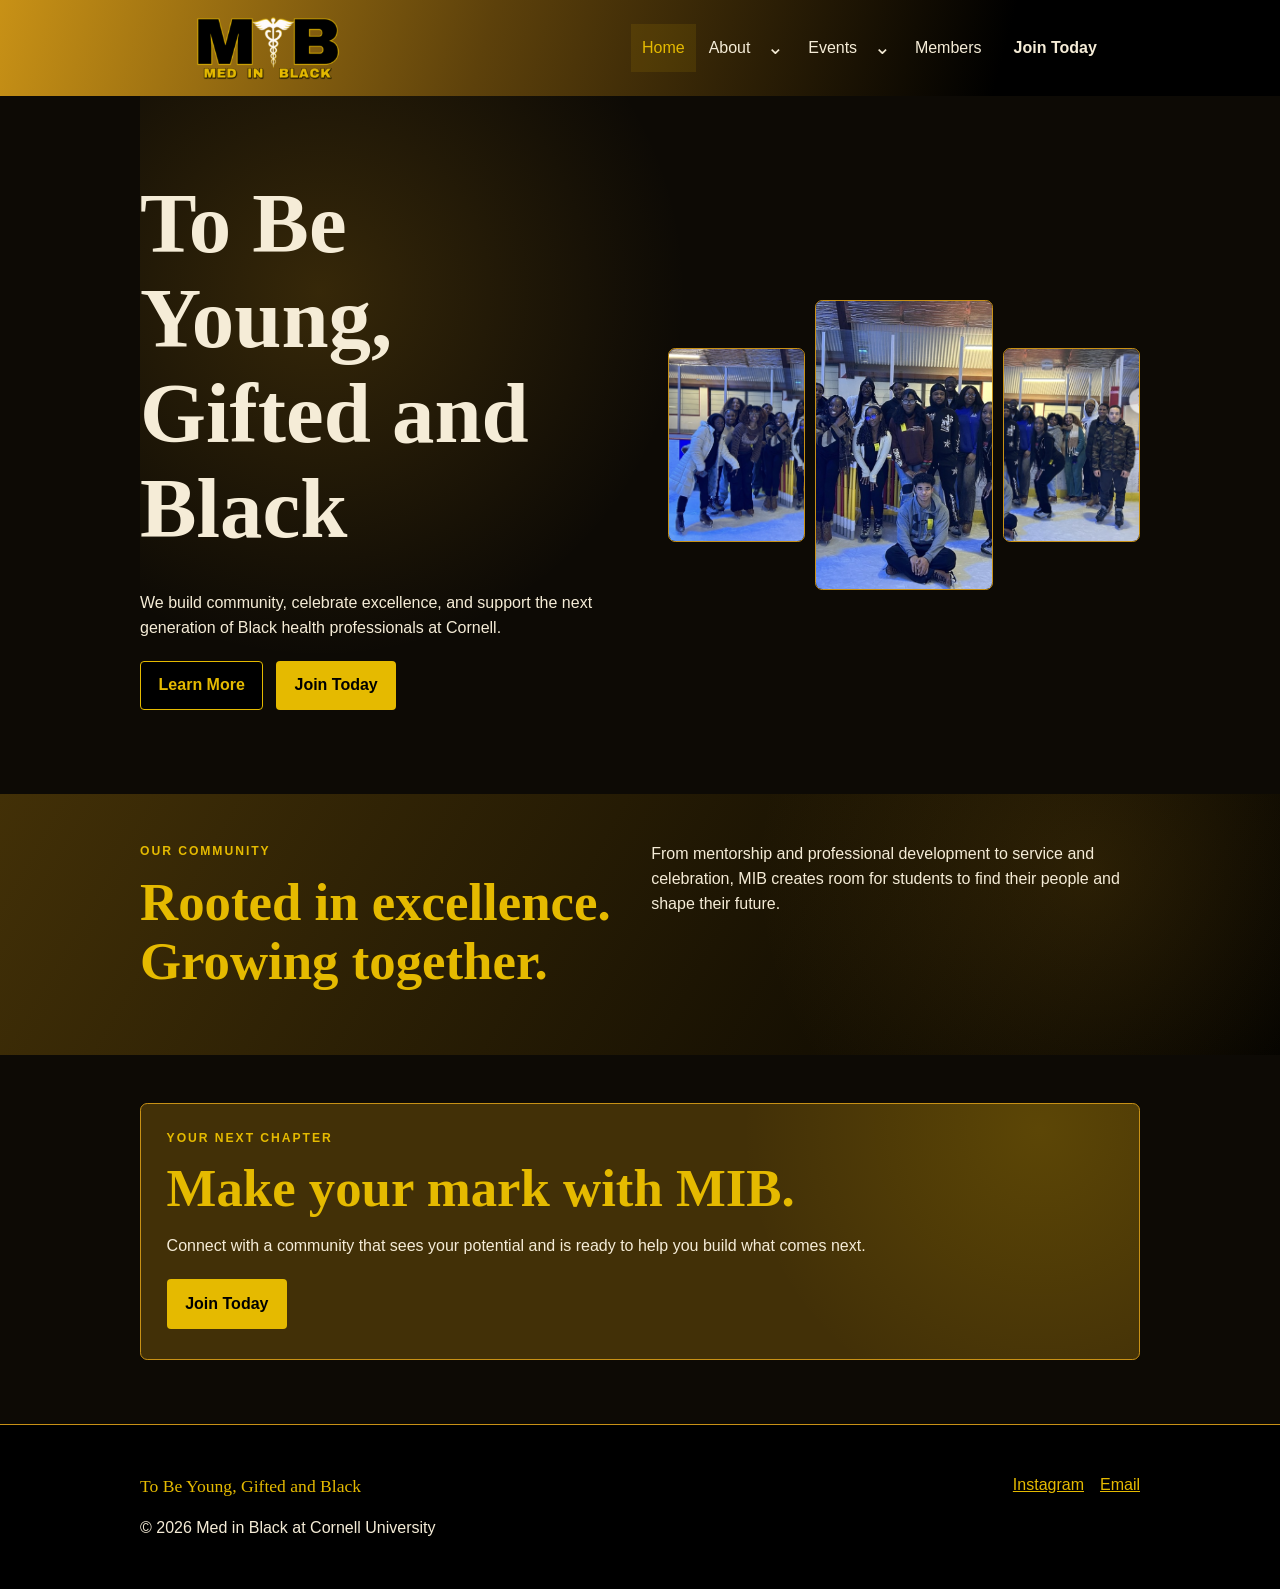
<file: index.html>
<!DOCTYPE html>
<html lang="en">
<head>
  <meta charset="UTF-8">
  <meta name="viewport" content="width=device-width, initial-scale=1">
  <script src="scripts/menu.js" defer></script>
  <script src="scripts/reveal.js" defer></script>
  <link rel="stylesheet" href="styles/site.css">
  <title>Med in Black at Cornell</title>
</head>
<body>
  <header class="site-header">
    <div class="site-header-inner page-frame">
      <a class="site-logo" href="index.html"><picture><img src="images/logo.png" alt="Med in Black home"></picture></a>
      <button class="menu-toggle" type="button" aria-expanded="false" aria-controls="site-navigation" aria-label="Open menu"><span class="hamburger-icon" aria-hidden="true"><span></span><span></span><span></span></span></button>
      <nav class="site-navigation" id="site-navigation" aria-label="Main navigation">
        <div class="drawer-heading"><p>Med in Black</p><button class="drawer-close" type="button" aria-label="Close menu">&times;</button></div>
        <div class="drawer-university"><picture><img src="images/logo.png" alt=""></picture><span>Cornell University</span></div>
        <p class="navigation-label">Navigation</p>
        <ul class="nav-menu">
          <li class="nav-item"><a href="index.html" aria-current="page"><span class="nav-icon" aria-hidden="true"><svg viewBox="0 0 24 24"><path d="M3 11.5 12 4l9 7.5M5.5 10v9h13v-9M9.5 19v-5h5v5"></path></svg></span>Home</a></li>
          <li class="nav-item nav-item-dropdown"><button class="dropdown-toggle" type="button" aria-expanded="false"><span class="nav-icon" aria-hidden="true"><svg viewBox="0 0 24 24"><path d="m12 3 1.7 5.3L19 10l-5.3 1.7L12 17l-1.7-5.3L5 10l5.3-1.7L12 3Z"></path></svg></span>About<span class="chevron" aria-hidden="true">⌄</span></button><ul class="dropdown-menu"><li><a href="about.html">About overview</a></li><li><a href="about.html#coming-soon">Coming soon</a></li></ul></li>
          <li class="nav-item nav-item-dropdown"><button class="dropdown-toggle" type="button" aria-expanded="false"><span class="nav-icon" aria-hidden="true"><svg viewBox="0 0 24 24"><circle cx="12" cy="12" r="8"></circle><path d="M12 8v5l3 2"></path></svg></span>Events<span class="chevron" aria-hidden="true">⌄</span></button><ul class="dropdown-menu"><li><a href="events.html#year-2025-26">2025-26 archive</a></li><li><a href="events.html#year-2024-25">2024-25 archive</a></li></ul></li>
          <li class="nav-item"><a href="members.html"><span class="nav-icon" aria-hidden="true"><svg viewBox="0 0 24 24"><path d="m12 3 7 9-7 9-7-9 7-9Z"></path></svg></span>Members</a></li>
          <li class="nav-item nav-item-join"><a class="button button-gold" href="#join-today">Join Today</a></li>
        </ul>
        <p class="drawer-motto">To Be Young, Gifted and Black</p>
      </nav>
      <button class="drawer-overlay" type="button" aria-label="Close menu"></button>
    </div>
  </header>
  <main>
    <section class="hero page-frame" aria-labelledby="hero-title">
      <div class="hero-heading-row">
        <div class="hero-text">
          <h1 id="hero-title">To Be Young, Gifted and Black</h1>
          <div class="hero-support">
            <p>We build community, celebrate excellence, and support the next generation of Black health professionals at Cornell.</p>
            <!-- TODO: replace with Google Form link --><a class="button button-dark" href="#">Learn More</a>
            <!-- TODO: replace with Google Form link --><a class="button button-gold" href="#">Join Today</a>
          </div>
        </div>
        <div class="photo-collage" aria-label="Med in Black community photos">
          <figure class="collage-panel collage-panel-left"><picture><img src="images/actives.png" alt="Med in Black members gathered together"></picture></figure>
          <figure class="collage-panel collage-panel-center"><picture><img src="images/actives.png" alt="Med in Black active members gathered together"></picture></figure>
          <figure class="collage-panel collage-panel-right"><picture><img src="images/actives.png" alt="Med in Black members gathered together"></picture></figure>
        </div>
      </div>
    </section>
    <section class="intro-band reveal-on-scroll" aria-labelledby="welcome-title"><div class="page-frame split-section"><div><p class="eyebrow">Our community</p><h2 id="welcome-title">Rooted in excellence. Growing together.</h2></div><p>From mentorship and professional development to service and celebration, MIB creates room for students to find their people and shape their future.</p></div></section>
    <section class="page-section page-frame reveal-on-scroll" id="join-today"><div class="callout"><p class="eyebrow">Your next chapter</p><h2>Make your mark with MIB.</h2><p>Connect with a community that sees your potential and is ready to help you build what comes next.</p><!-- TODO: replace with Google Form link --><a class="button button-gold" href="#">Join Today</a></div></section>
  </main>
  <footer class="site-footer"><div class="footer-inner page-frame"><div><p class="footer-motto">To Be Young, Gifted and Black</p><p>&copy; 2026 Med in Black at Cornell University</p></div><nav aria-label="Social and contact links"><ul class="footer-links"><li><a href="https://instagram.com/[HANDLE]">Instagram</a></li><li><a href="mailto:[EMAIL]">Email</a></li></ul></nav></div></footer>
</body>
</html>
</file>
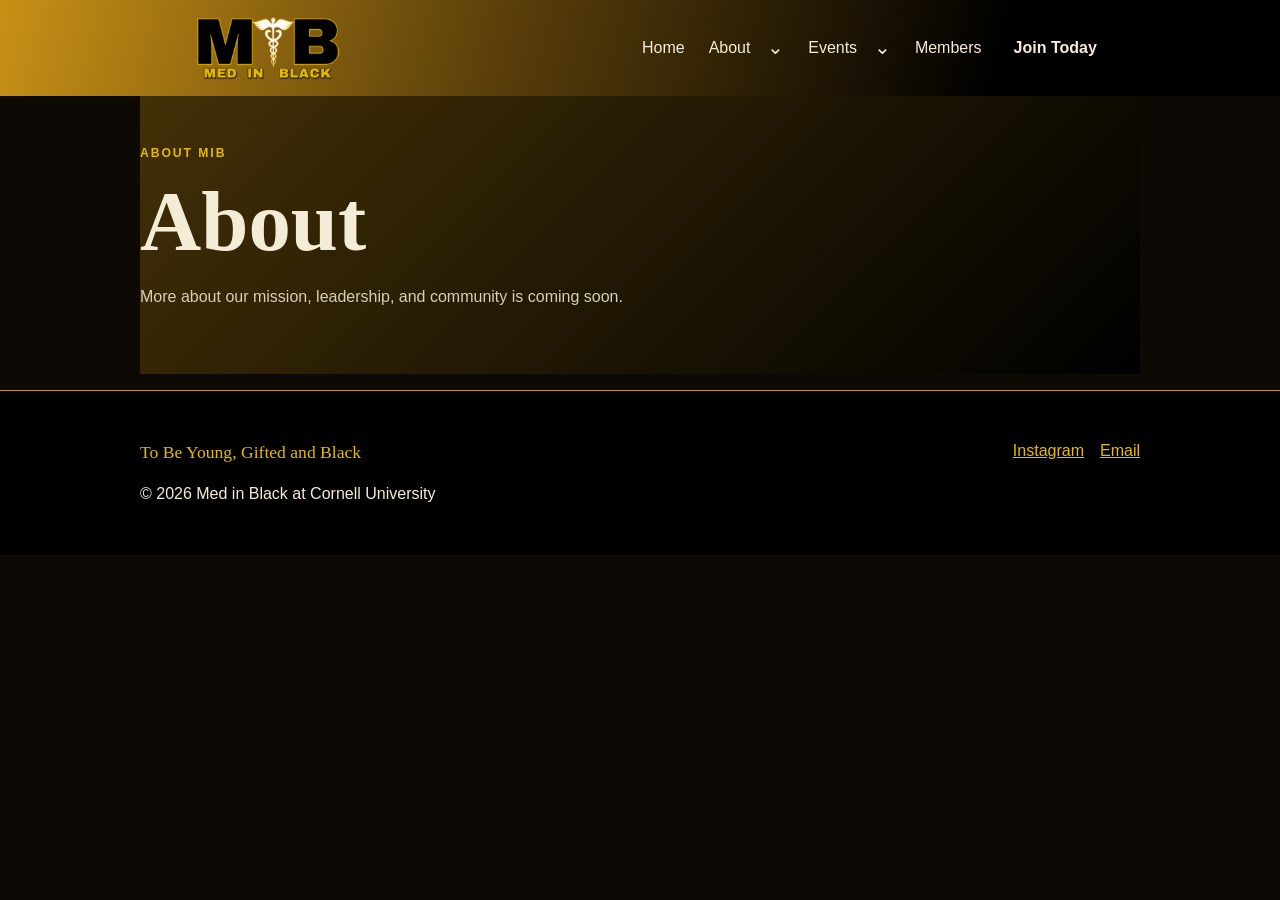
<file: about.html>
<!DOCTYPE html>
<html lang="en">
<head>
  <meta charset="UTF-8">
  <meta name="viewport" content="width=device-width, initial-scale=1">
  <script src="scripts/menu.js" defer></script>
  <script src="scripts/reveal.js" defer></script>
  <link rel="stylesheet" href="styles/site.css">
  <title>About | Med in Black at Cornell</title>
</head>
<body>
  <header class="site-header"><div class="site-header-inner page-frame"><a class="site-logo" href="index.html"><picture><img src="images/logo.png" alt="Med in Black home"></picture></a><button class="menu-toggle" type="button" aria-expanded="false" aria-controls="site-navigation" aria-label="Open menu"><span class="hamburger-icon" aria-hidden="true"><span></span><span></span><span></span></span></button><nav class="site-navigation" id="site-navigation" aria-label="Main navigation"><div class="drawer-heading"><p>Med in Black</p><button class="drawer-close" type="button" aria-label="Close menu">&times;</button></div><div class="drawer-university"><picture><img src="images/logo.png" alt=""></picture><span>Cornell University</span></div><p class="navigation-label">Navigation</p><ul class="nav-menu"><li class="nav-item"><a href="index.html"><span class="nav-icon" aria-hidden="true">⌂</span>Home</a></li><li class="nav-item nav-item-dropdown"><button class="dropdown-toggle" type="button" aria-expanded="false"><span class="nav-icon" aria-hidden="true">✦</span>About<span class="chevron" aria-hidden="true">⌄</span></button><ul class="dropdown-menu"><li><a href="about.html" aria-current="page">About overview</a></li><li><a href="about.html#coming-soon">Coming soon</a></li></ul></li><li class="nav-item nav-item-dropdown"><button class="dropdown-toggle" type="button" aria-expanded="false"><span class="nav-icon" aria-hidden="true">◷</span>Events<span class="chevron" aria-hidden="true">⌄</span></button><ul class="dropdown-menu"><li><a href="events.html#year-2025-26">2025-26 archive</a></li><li><a href="events.html#year-2024-25">2024-25 archive</a></li></ul></li><li class="nav-item"><a href="members.html"><span class="nav-icon" aria-hidden="true">♢</span>Members</a></li><li class="nav-item nav-item-join"><a class="button button-gold" href="#join-today">Join Today</a></li></ul><p class="drawer-motto">To Be Young, Gifted and Black</p></nav><button class="drawer-overlay" type="button" aria-label="Close menu"></button></div><div class="brand-stripe" aria-hidden="true"></div></header>
  <main><section class="page-heading page-frame" id="coming-soon"><p class="eyebrow">About MIB</p><h1>About</h1><p>More about our mission, leadership, and community is coming soon.</p></section></main>
  <footer class="site-footer"><div class="footer-inner page-frame"><div><p class="footer-motto">To Be Young, Gifted and Black</p><p>&copy; 2026 Med in Black at Cornell University</p></div><nav aria-label="Social and contact links"><ul class="footer-links"><li><a href="https://instagram.com/[HANDLE]">Instagram</a></li><li><a href="mailto:[EMAIL]">Email</a></li></ul></nav></div></footer>
</body>
</html>
</file>
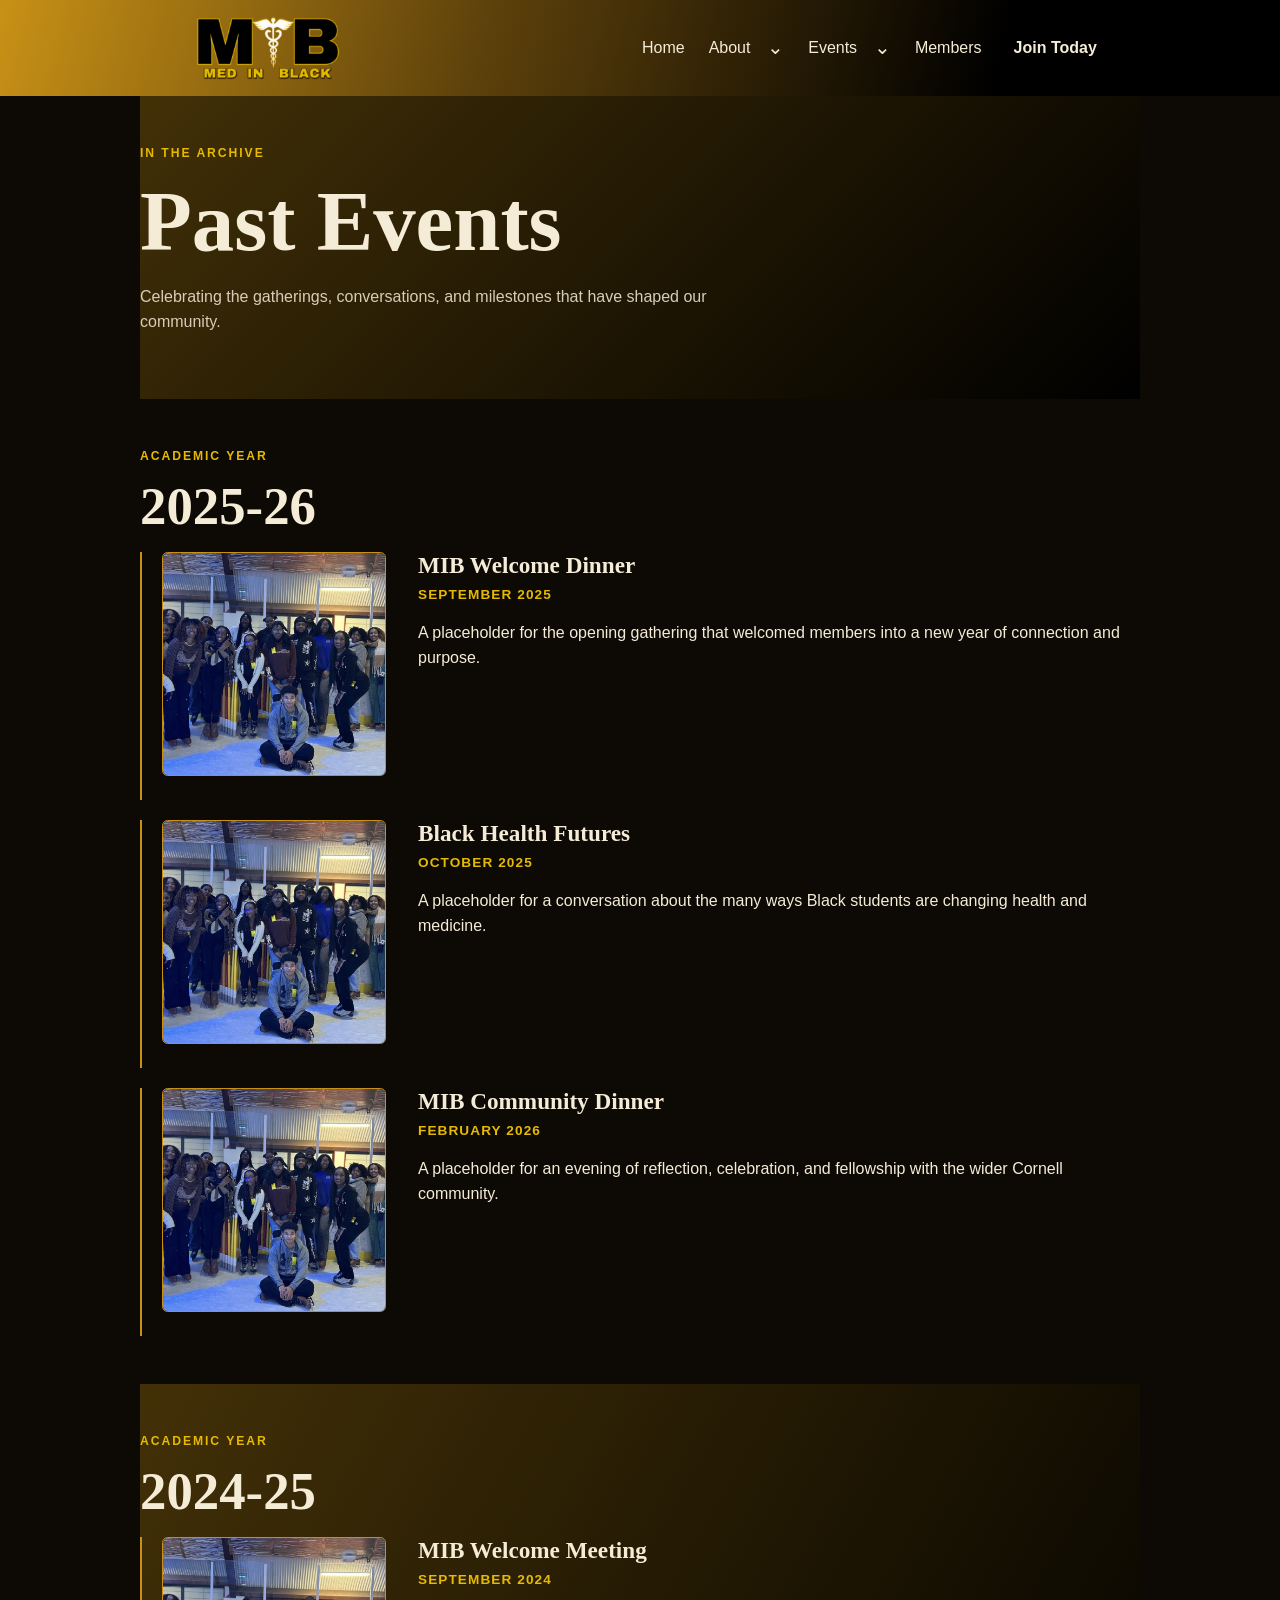
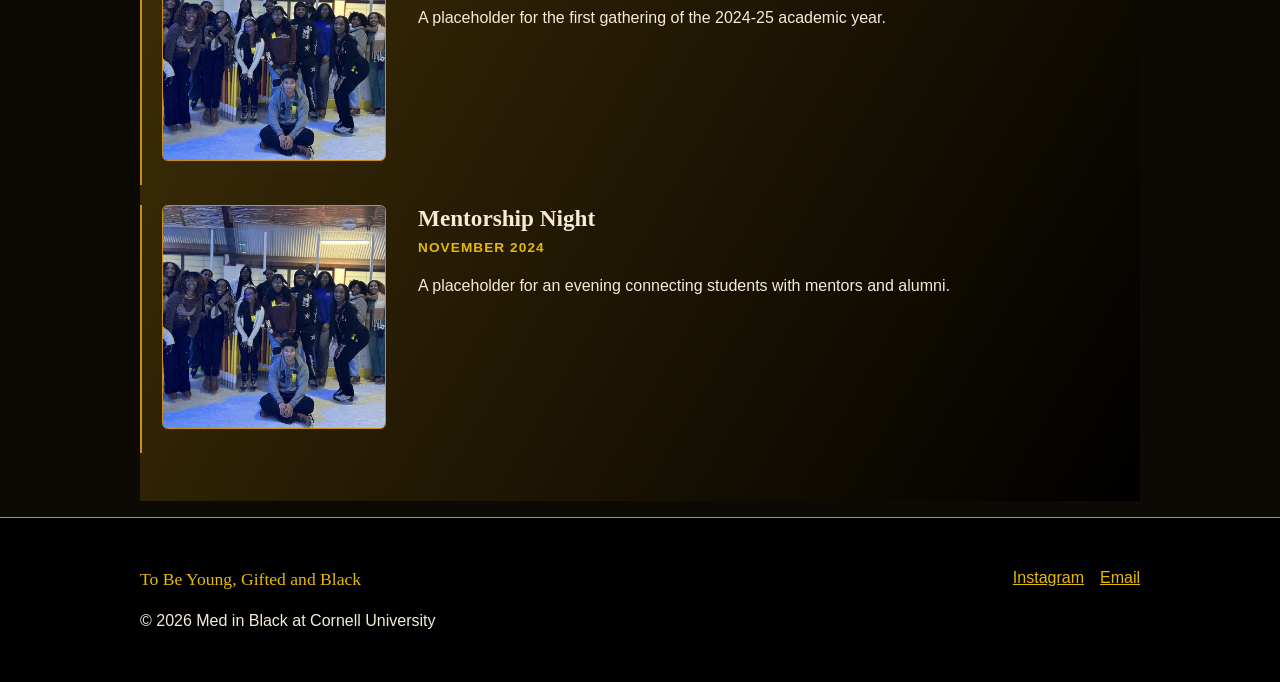
<file: events.html>
<!DOCTYPE html>
<html lang="en">
<head>
  <meta charset="UTF-8">
  <meta name="viewport" content="width=device-width, initial-scale=1">
  <script src="scripts/menu.js" defer></script>
  <script src="scripts/reveal.js" defer></script>
  <link rel="stylesheet" href="styles/site.css">
  <title>Past Events | Med in Black at Cornell</title>
</head>
<body>
  <header class="site-header"><div class="site-header-inner page-frame"><a class="site-logo" href="index.html"><picture><img src="images/logo.png" alt="Med in Black home"></picture></a><button class="menu-toggle" type="button" aria-expanded="false" aria-controls="site-navigation" aria-label="Open menu"><span class="hamburger-icon" aria-hidden="true"><span></span><span></span><span></span></span></button><nav class="site-navigation" id="site-navigation" aria-label="Main navigation"><div class="drawer-heading"><p>Med in Black</p><button class="drawer-close" type="button" aria-label="Close menu">&times;</button></div><div class="drawer-university"><picture><img src="images/logo.png" alt=""></picture><span>Cornell University</span></div><p class="navigation-label">Navigation</p><ul class="nav-menu"><li class="nav-item"><a href="index.html"><span class="nav-icon" aria-hidden="true">⌂</span>Home</a></li><li class="nav-item nav-item-dropdown"><button class="dropdown-toggle" type="button" aria-expanded="false"><span class="nav-icon" aria-hidden="true">✦</span>About<span class="chevron" aria-hidden="true">⌄</span></button><ul class="dropdown-menu"><li><a href="about.html">About overview</a></li><li><a href="about.html#coming-soon">Coming soon</a></li></ul></li><li class="nav-item nav-item-dropdown"><button class="dropdown-toggle" type="button" aria-expanded="false"><span class="nav-icon" aria-hidden="true">◷</span>Events<span class="chevron" aria-hidden="true">⌄</span></button><ul class="dropdown-menu"><li><a href="events.html#year-2025-26" aria-current="page">2025-26 archive</a></li><li><a href="events.html#year-2024-25">2024-25 archive</a></li></ul></li><li class="nav-item"><a href="members.html"><span class="nav-icon" aria-hidden="true">♢</span>Members</a></li><li class="nav-item nav-item-join"><a class="button button-gold" href="about.html#join-today">Join Today</a></li></ul><p class="drawer-motto">To Be Young, Gifted and Black</p></nav><button class="drawer-overlay" type="button" aria-label="Close menu"></button></div><div class="brand-stripe" aria-hidden="true"></div></header>
  <main>
    <section class="page-heading page-frame"><p class="eyebrow">In the archive</p><h1>Past Events</h1><p>Celebrating the gatherings, conversations, and milestones that have shaped our community.</p></section>
    <section class="archive-section page-frame" id="year-2025-26"><p class="eyebrow">Academic year</p><h2>2025-26</h2><div class="event-list"><article class="event-card reveal-on-scroll"><picture><img src="images/actives.png" alt="Placeholder event flyer: MIB Welcome Dinner, September 2025"></picture><div class="event-card-text"><h3>MIB Welcome Dinner</h3><p class="event-date">September 2025</p><p>A placeholder for the opening gathering that welcomed members into a new year of connection and purpose.</p></div></article><article class="event-card reveal-on-scroll"><picture><img src="images/actives.png" alt="Placeholder event flyer: Black Health Futures, October 2025"></picture><div class="event-card-text"><h3>Black Health Futures</h3><p class="event-date">October 2025</p><p>A placeholder for a conversation about the many ways Black students are changing health and medicine.</p></div></article><article class="event-card reveal-on-scroll"><picture><img src="images/actives.png" alt="Placeholder event flyer: MIB Community Dinner, February 2026"></picture><div class="event-card-text"><h3>MIB Community Dinner</h3><p class="event-date">February 2026</p><p>A placeholder for an evening of reflection, celebration, and fellowship with the wider Cornell community.</p></div></article></div></section>
    <section class="archive-section archive-section-alt page-frame" id="year-2024-25"><p class="eyebrow">Academic year</p><h2>2024-25</h2><div class="event-list"><article class="event-card reveal-on-scroll"><picture><img src="images/actives.png" alt="Placeholder event flyer: MIB Welcome Meeting, September 2024"></picture><div class="event-card-text"><h3>MIB Welcome Meeting</h3><p class="event-date">September 2024</p><p>A placeholder for the first gathering of the 2024-25 academic year.</p></div></article><article class="event-card reveal-on-scroll"><picture><img src="images/actives.png" alt="Placeholder event flyer: Mentorship Night, November 2024"></picture><div class="event-card-text"><h3>Mentorship Night</h3><p class="event-date">November 2024</p><p>A placeholder for an evening connecting students with mentors and alumni.</p></div></article></div></section>
  </main>
  <footer class="site-footer"><div class="footer-inner page-frame"><div><p class="footer-motto">To Be Young, Gifted and Black</p><p>&copy; 2026 Med in Black at Cornell University</p></div><nav aria-label="Social and contact links"><ul class="footer-links"><li><a href="https://instagram.com/[HANDLE]">Instagram</a></li><li><a href="mailto:[EMAIL]">Email</a></li></ul></nav></div></footer>
</body>
</html>
</file>
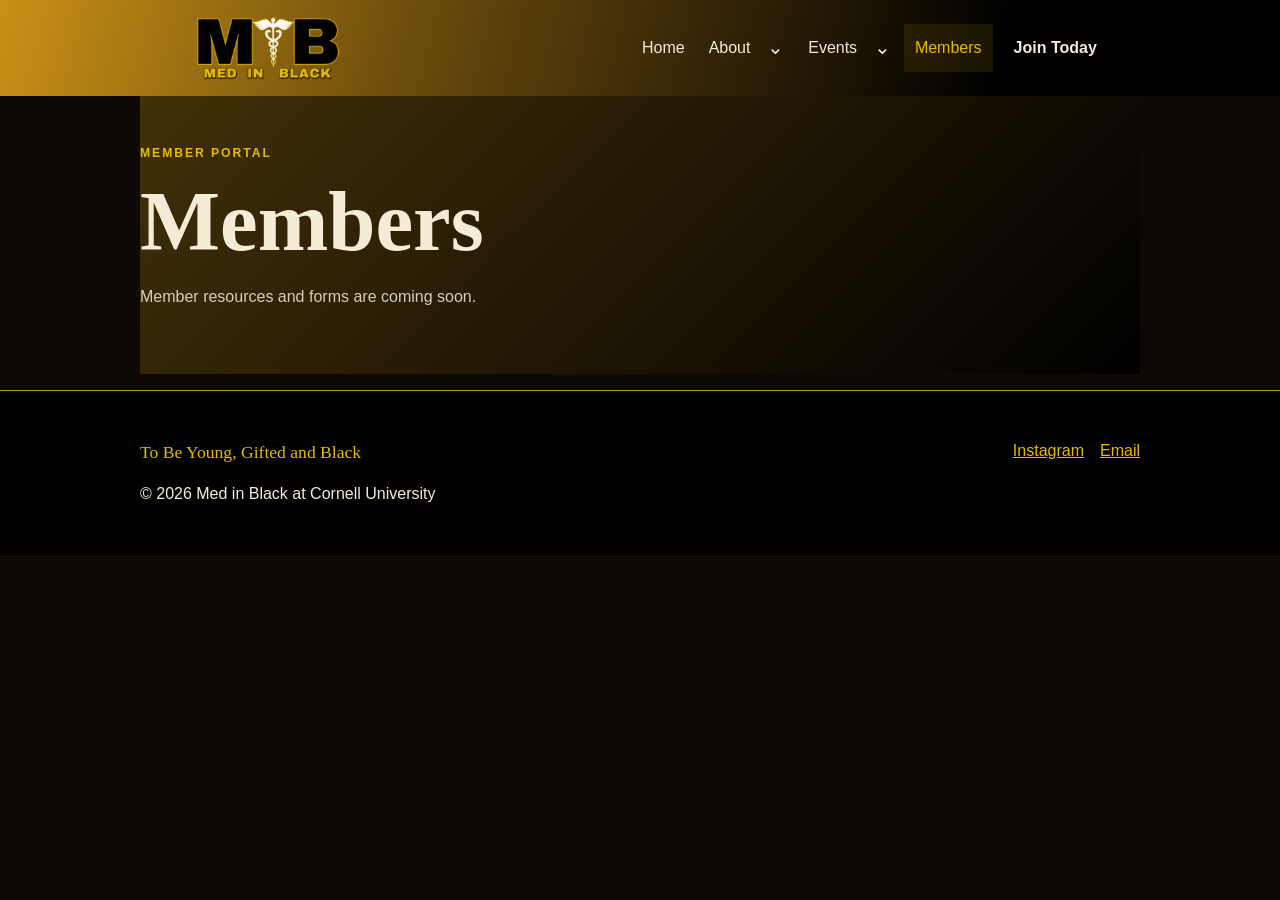
<file: members.html>
<!DOCTYPE html>
<html lang="en">
<head>
  <meta charset="UTF-8">
  <meta name="viewport" content="width=device-width, initial-scale=1">
  <script src="scripts/menu.js" defer></script>
  <script src="scripts/reveal.js" defer></script>
  <link rel="stylesheet" href="styles/site.css">
  <title>Members | Med in Black at Cornell</title>
</head>
<body>
  <header class="site-header"><div class="site-header-inner page-frame"><a class="site-logo" href="index.html"><picture><img src="images/logo.png" alt="Med in Black home"></picture></a><button class="menu-toggle" type="button" aria-expanded="false" aria-controls="site-navigation" aria-label="Open menu"><span class="hamburger-icon" aria-hidden="true"><span></span><span></span><span></span></span></button><nav class="site-navigation" id="site-navigation" aria-label="Main navigation"><div class="drawer-heading"><p>Med in Black</p><button class="drawer-close" type="button" aria-label="Close menu">&times;</button></div><div class="drawer-university"><picture><img src="images/logo.png" alt=""></picture><span>Cornell University</span></div><p class="navigation-label">Navigation</p><ul class="nav-menu"><li class="nav-item"><a href="index.html"><span class="nav-icon" aria-hidden="true">⌂</span>Home</a></li><li class="nav-item nav-item-dropdown"><button class="dropdown-toggle" type="button" aria-expanded="false"><span class="nav-icon" aria-hidden="true">✦</span>About<span class="chevron" aria-hidden="true">⌄</span></button><ul class="dropdown-menu"><li><a href="about.html">About overview</a></li><li><a href="about.html#coming-soon">Coming soon</a></li></ul></li><li class="nav-item nav-item-dropdown"><button class="dropdown-toggle" type="button" aria-expanded="false"><span class="nav-icon" aria-hidden="true">◷</span>Events<span class="chevron" aria-hidden="true">⌄</span></button><ul class="dropdown-menu"><li><a href="events.html#year-2025-26">2025-26 archive</a></li><li><a href="events.html#year-2024-25">2024-25 archive</a></li></ul></li><li class="nav-item"><a href="members.html" aria-current="page"><span class="nav-icon" aria-hidden="true">♢</span>Members</a></li><li class="nav-item nav-item-join"><a class="button button-gold" href="#join-today">Join Today</a></li></ul><p class="drawer-motto">To Be Young, Gifted and Black</p></nav><button class="drawer-overlay" type="button" aria-label="Close menu"></button></div><div class="brand-stripe" aria-hidden="true"></div></header>
  <main><section class="page-heading page-frame" id="coming-soon"><p class="eyebrow">Member portal</p><h1>Members</h1><p>Member resources and forms are coming soon.</p></section></main>
  <footer class="site-footer"><div class="footer-inner page-frame"><div><p class="footer-motto">To Be Young, Gifted and Black</p><p>&copy; 2026 Med in Black at Cornell University</p></div><nav aria-label="Social and contact links"><ul class="footer-links"><li><a href="https://instagram.com/[HANDLE]">Instagram</a></li><li><a href="mailto:[EMAIL]">Email</a></li></ul></nav></div></footer>
</body>
</html>
</file>
<file: styles/site.css>
/* base */
:root {
  --near-black: #0d0a05;
  --black: #000000;
  --brown: #423007;
  --gold: #c89116;
  --bright-gold: #e5ba00;
  --cream: #f5ecd7;
  --muted-cream: #d8cdb8;
  --line: #8d681d;
}

* { box-sizing: border-box; }
html { background: var(--near-black); scroll-behavior: smooth; }
body { background: var(--near-black); color: var(--cream); font-family: "Arial", sans-serif; line-height: 1.55; margin: 0; min-width: 375px; overflow-x: hidden; }
body.drawer-open { overflow: hidden; }
h1, h2, h3 { color: var(--cream); font-family: "Cinzel", "Cormorant Garamond", Georgia, serif; line-height: 1.12; margin: 0 0 1rem; }
h1 { font-size: clamp(2.5rem, 8vw, 5.3rem); max-width: 11ch; }
h2 { font-size: clamp(1.9rem, 5vw, 3.3rem); }
h3 { font-size: 1.45rem; }
p { margin: 0 0 1rem; }
a { color: var(--bright-gold); }
a:hover, a:focus-visible { color: var(--cream); }
img { display: block; max-width: 100%; }
button, a { font: inherit; }
button:focus-visible, a:focus-visible { outline: 3px solid var(--bright-gold); outline-offset: 3px; }
.page-frame { margin-left: auto; margin-right: auto; max-width: 1000px; min-width: 375px; width: 100%; }
.eyebrow { color: var(--bright-gold); font-size: .76rem; font-weight: 700; letter-spacing: .16em; margin-bottom: .7rem; text-transform: uppercase; }

/* header and drawer */
.site-header { background: linear-gradient(105deg, var(--gold) 0%, #5d410b 38%, var(--black) 78%); }
.site-header-inner { align-items: center; display: flex; justify-content: space-between; min-height: 5.25rem; padding: .55rem 1.25rem; position: relative; }
.site-logo { display: block; height: 2.75rem; overflow: hidden; width: 9.5rem; }
.site-logo img { content: url("../images/logo-cropped.png"); height: 2.75rem; max-width: none; object-fit: contain; width: 9.5rem; }
.menu-toggle { align-items: center; background: var(--bright-gold); border: 0; border-radius: .2rem; cursor: pointer; display: flex; height: 2.8rem; justify-content: center; padding: .5rem; width: 2.8rem; }
.hamburger-icon { display: flex; flex-direction: column; gap: .28rem; width: 1.45rem; }
.hamburger-icon span { background: var(--black); display: block; height: .14rem; width: 100%; }
.site-navigation { background: linear-gradient(160deg, #1b1307, var(--black)); bottom: 0; box-shadow: -1rem 0 3rem rgba(0, 0, 0, .45); display: flex; flex-direction: column; max-width: 360px; padding: 1.5rem 1.25rem 1.25rem; position: fixed; right: 0; top: 0; transform: translateX(105%); transition: transform 300ms ease; width: 85%; z-index: 10; }
.site-navigation.is-open { transform: translateX(0); }
.drawer-heading { align-items: center; border-bottom: 1px solid var(--line); display: flex; justify-content: space-between; padding-bottom: 1rem; }
.drawer-heading p { color: var(--bright-gold); font-family: "Cinzel", "Cormorant Garamond", Georgia, serif; font-size: 1.2rem; margin: 0; }
.drawer-close { background: transparent; border: 1px solid var(--bright-gold); color: var(--bright-gold); cursor: pointer; font-size: 1.65rem; height: 2.2rem; line-height: 1; width: 2.2rem; }
.drawer-university { align-items: center; display: flex; gap: .8rem; padding: 1.2rem 0; }
.drawer-university img { border: 1px solid var(--gold); border-radius: 50%; content: url("../images/logo-cropped.png"); height: 2.7rem; object-fit: contain; padding: .25rem; width: 2.7rem; }
.drawer-university span { color: var(--cream); font-size: .95rem; }
.navigation-label { align-items: center; color: var(--bright-gold); display: flex; font-size: .7rem; font-weight: 700; gap: .7rem; letter-spacing: .16em; margin: .4rem 0 .65rem; text-transform: uppercase; }
.navigation-label::after { background: var(--line); content: ""; flex: 1; height: 1px; }
.nav-menu, .dropdown-menu, .footer-links { list-style: none; margin: 0; padding: 0; }
.nav-menu { display: flex; flex-direction: column; gap: .15rem; }
.nav-item { position: relative; }
.nav-item > a, .dropdown-toggle { align-items: center; background: transparent; border: 0; border-left: 3px solid transparent; color: var(--cream); cursor: pointer; display: flex; gap: .8rem; padding: .75rem .7rem; text-align: left; text-decoration: none; width: 100%; }
.nav-item > a:hover, .nav-item > a:focus-visible, .dropdown-toggle:hover, .dropdown-toggle:focus-visible, .nav-item > a[aria-current="page"] { background: rgba(229, 186, 0, .1); border-left-color: var(--bright-gold); color: var(--bright-gold); }
.nav-icon { align-items: center; color: var(--bright-gold); display: inline-flex; justify-content: center; width: 1.2rem; }
.nav-icon svg { fill: none; height: 1.15rem; stroke: currentColor; stroke-linecap: round; stroke-linejoin: round; stroke-width: 1.6; width: 1.15rem; }
.chevron { font-size: 1.25rem; margin-left: auto; transform: rotate(0deg); }
.nav-item.is-open .chevron { transform: rotate(180deg); }
.dropdown-menu { display: none; padding-left: 2.5rem; }
.nav-item.is-open .dropdown-menu { display: block; }
.dropdown-menu a { border-left: 1px solid var(--line); color: var(--muted-cream); display: block; padding: .5rem .7rem; text-decoration: none; }
.nav-item-join { margin-top: .7rem; }
.nav-item-join .button { border-left: 0; justify-content: center; }
.drawer-motto { color: var(--bright-gold); font-family: "Cinzel", "Cormorant Garamond", Georgia, serif; font-size: .9rem; margin: auto 0 0; padding-top: 1.5rem; }
.drawer-overlay { background: rgba(0, 0, 0, .7); border: 0; display: none; inset: 0; position: fixed; z-index: 9; }
.site-header.drawer-is-open .drawer-overlay { display: block; }
/* hero */
.hero { background: radial-gradient(circle at 18% 28%, rgba(200, 145, 22, .22), transparent 38%); padding: 3rem 1.25rem; }
.hero-heading-row { align-items: center; display: flex; gap: 2.2rem; }
.hero-text { flex: 1; max-width: 36rem; }
.hero-support { margin-top: 2.2rem; }
.hero-seal { display: block; margin: 0 0 1.4rem; width: 5.25rem; }
.hero-seal img { filter: drop-shadow(0 0 .9rem rgba(229, 186, 0, .72)); height: 5.25rem; object-fit: cover; width: 5.25rem; }
.hero-text > p:not(.eyebrow) { color: var(--muted-cream); font-size: 1.08rem; margin-bottom: 1.5rem; max-width: 34rem; }
.photo-collage { align-items: center; display: flex; gap: .65rem; justify-content: center; max-width: 38rem; width: 100%; }
.collage-panel { border: 1px solid var(--gold); border-radius: .45rem; flex: 1; margin: 0; overflow: hidden; }
.collage-panel img { content: url("../images/actives.jpg"); height: 12rem; max-width: 1338px; object-fit: cover; width: 100%; }
.collage-panel-center { flex: 1.3; }
.collage-panel-center img { height: 18rem; }
.collage-panel-left img { object-position: left center; }
.collage-panel-right img { object-position: right center; }

/* page sections */
.page-heading { background: linear-gradient(135deg, var(--brown), var(--black)); padding: 3rem 1.25rem; }
.page-heading p:last-child { color: var(--muted-cream); max-width: 40rem; }
.intro-band { background: radial-gradient(circle at 85% 30%, rgba(200, 145, 22, .16), transparent 30%), linear-gradient(120deg, var(--brown), var(--black)); padding: 3rem 1.25rem; }
.intro-band h2 { color: var(--bright-gold); }
.intro-band p:not(.eyebrow) { color: var(--cream); }
.page-section, .archive-section { padding: 3rem 1.25rem; scroll-margin-top: 1rem; }
.archive-section-alt { background: linear-gradient(120deg, var(--brown), var(--black)); }
.split-section, .footer-inner { align-items: flex-start; display: flex; flex-direction: column; gap: 1.4rem; }
.split-section > * { flex: 1; }
.callout { background: radial-gradient(circle at 90% 10%, rgba(229, 186, 0, .16), transparent 32%), var(--brown); border: 1px solid var(--gold); border-radius: .45rem; padding: 1.6rem; }
.callout h2 { color: var(--bright-gold); }
.callout p:not(.eyebrow) { color: var(--cream); }
.event-list { display: flex; flex-direction: column; gap: 1.25rem; }
.event-card { align-items: flex-start; border-left: 2px solid var(--gold); display: flex; flex-direction: column; gap: 1.25rem; padding: 0 0 1.5rem 1rem; }
.event-card picture { display: block; width: 100%; }
.event-card img { border: 1px solid var(--gold); border-radius: .35rem; content: url("../images/actives.jpg"); height: auto; max-width: 1338px; object-fit: cover; width: 100%; }
.event-card h3 { color: var(--cream); margin-bottom: .4rem; }
.event-card-text { flex: 1; }
.event-date { color: var(--bright-gold); font-size: .85rem; font-weight: 700; letter-spacing: .08em; text-transform: uppercase; }

/* buttons */
.button { border: 1px solid transparent; border-radius: .25rem; display: inline-block; font-weight: 700; margin: .25rem .5rem .25rem 0; padding: .72rem 1.1rem; text-decoration: none; }
.button-gold { background: var(--bright-gold); color: var(--black); }
.button-gold:hover, .button-gold:focus-visible { background: var(--cream); color: var(--black); }
.button-dark { background: var(--black); border-color: var(--bright-gold); color: var(--bright-gold); }
.button-dark:hover, .button-dark:focus-visible { background: var(--bright-gold); color: var(--black); }

/* footer */
.site-footer { background: var(--black); border-top: 1px solid var(--gold); margin-top: 1rem; padding: 3rem 1.25rem 2rem; }
.footer-inner { justify-content: space-between; }
.footer-motto { color: var(--bright-gold); font-family: "Cinzel", "Cormorant Garamond", Georgia, serif; font-size: 1.1rem; }
.footer-links { display: flex; flex-wrap: wrap; gap: 1rem; }
.footer-links a { color: var(--bright-gold); }
.footer-links a:hover, .footer-links a:focus-visible { color: var(--cream); }

/* scroll reveal */
.js .reveal-on-scroll { opacity: 0; transform: translateX(-2rem); }
.js .reveal-on-scroll.is-visible { opacity: 1; transform: translateX(0); transition: opacity 600ms ease, transform 600ms ease; }

/* media queries */
@media (min-width: 700px) {
  .site-header-inner { min-height: 6rem; padding: .65rem 1.5rem; }
  .site-logo { height: 4rem; width: 13rem; }
  .site-logo img { height: 4rem; width: 13rem; }
  .menu-toggle, .drawer-heading, .drawer-university, .navigation-label, .drawer-motto, .drawer-overlay { display: none; }
  .site-navigation { background: transparent; box-shadow: none; display: block; max-width: none; padding: 0; position: static; transform: none; width: auto; }
  .nav-menu { align-items: center; flex-direction: row; gap: .1rem; }
  .nav-item > a, .dropdown-toggle { border-left: 0; color: var(--cream); width: auto; }
  .nav-item > a:hover, .nav-item > a:focus-visible, .dropdown-toggle:hover, .dropdown-toggle:focus-visible, .nav-item > a[aria-current="page"] { border-left-color: transparent; }
  .nav-icon { display: none; }
  .chevron { margin-left: .25rem; }
  .dropdown-menu { background: var(--near-black); border: 1px solid var(--gold); left: 0; min-width: 14rem; padding: .4rem; position: absolute; top: 100%; z-index: 3; }
  .dropdown-menu a { border-left: 0; padding: .55rem .7rem; }
  .nav-item-join { margin-left: .5rem; margin-top: 0; }
  .hero { padding-bottom: 5rem; padding-top: 5rem; }
  .hero-heading-row { gap: 3.5rem; }
  .hero-text, .photo-collage { flex: 1; }
  .content-row, .split-section, .footer-inner { flex-direction: row; }
  .event-card { flex-direction: row; gap: 2rem; padding-left: 1.25rem; }
  .event-card picture { flex: 0 0 14rem; width: 14rem; }
  .event-card img { aspect-ratio: 1; }
  .page-heading, .page-section, .archive-section, .hero, .intro-band, .site-footer { padding-left: 0; padding-right: 0; }
}

@media (min-width: 900px) {
  .hero-seal { margin-left: 0; }
}

@media (prefers-reduced-motion: reduce) {
  html { scroll-behavior: auto; }
  .site-navigation, .js .reveal-on-scroll, .js .reveal-on-scroll.is-visible { opacity: 1; transition: none; transform: none; }
}
</file>
